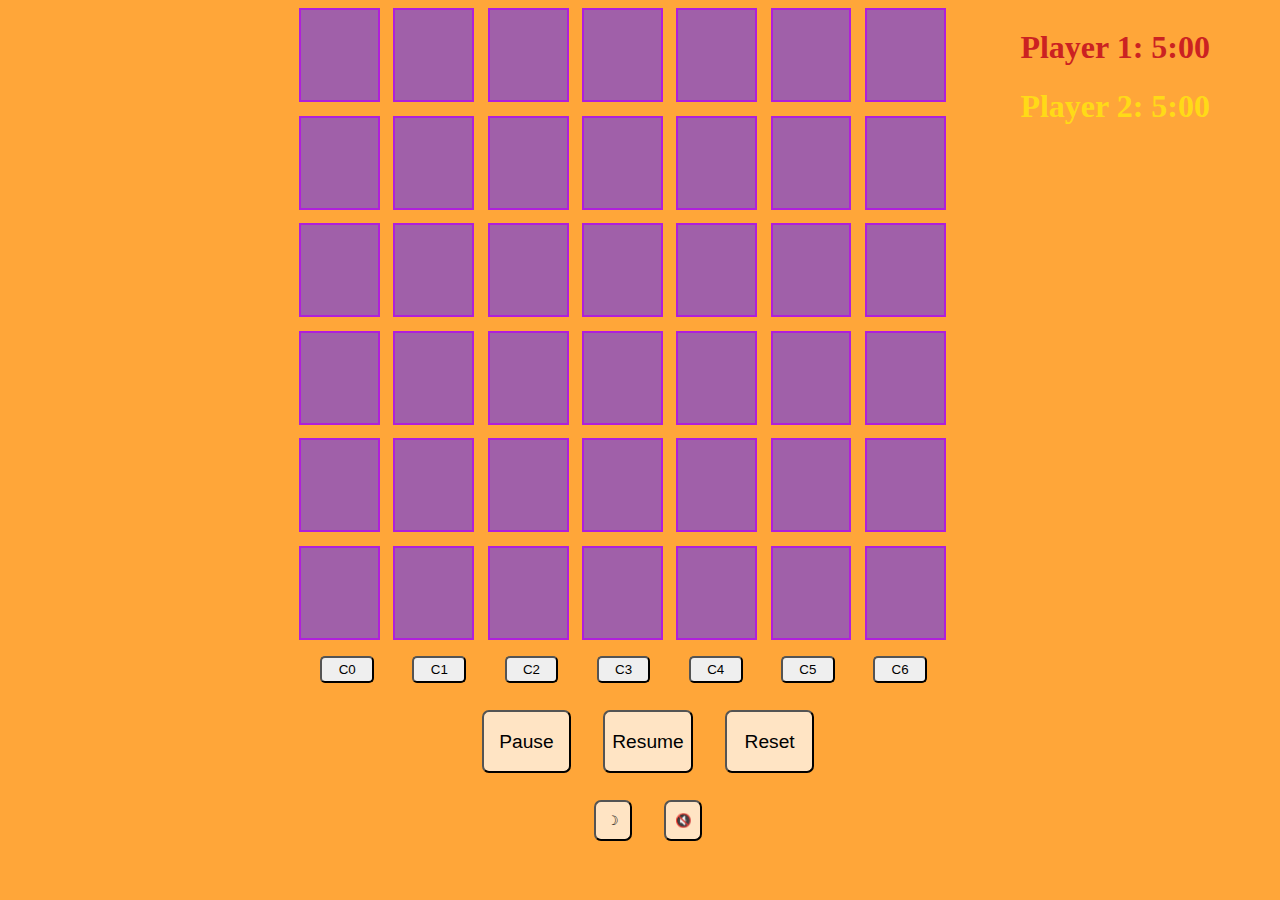
<file: domain_specific/index.html>
<!DOCTYPE html>
<html lang="en">
<head>
    <meta charset="UTF-8">
    <meta name="viewport" content="width=device-width, initial-scale=1.0">
    <title>Disc Battle 4</title>
    <link rel="stylesheet" href="style.css">
</head>
<body id="body">
    <div id="bigContainer">
            <div id="container">
                <div id="c1">
                    <div class="column1" id="box00"></div>
                    <div class="column1" id="box10"></div>
                    <div class="column1" id="box20"></div>
                    <div class="column1" id="box30"></div>
                    <div class="column1" id="box40"></div>
                    <div class="column1" id="box50"></div>
                </div>
                <div id="c2">
                    <div class="column2" id="box01"></div>
                    <div class="column2" id="box11"></div>
                    <div class="column2" id="box21"></div>
                    <div class="column2" id="box31"></div>
                    <div class="column2" id="box41"></div>
                    <div class="column2" id="box51"></div>
                </div>
                <div id="c3">
                    <div class="column3" id="box02"></div>
                    <div class="column3" id="box12"></div>
                    <div class="column3" id="box22"></div>
                    <div class="column3" id="box32"></div>
                    <div class="column3" id="box42"></div>
                    <div class="column3" id="box52"></div>
                </div>
                <div id="c4">
                    <div class="column4" id="box03"></div>
                    <div class="column4" id="box13"></div>
                    <div class="column4" id="box23"></div>
                    <div class="column4" id="box33"></div>
                    <div class="column4" id="box43"></div>
                    <div class="column4" id="box53"></div>
                </div>
                <div id="c5">
                    <div class="column5" id="box04"></div>
                    <div class="column5" id="box14"></div>
                    <div class="column5" id="box24"></div>
                    <div class="column5" id="box34"></div>
                    <div class="column5" id="box44"></div>
                    <div class="column5" id="box54"></div>
                </div>
                <div id="c6">
                    <div class="column6" id="box05"></div>
                    <div class="column6" id="box15"></div>
                    <div class="column6" id="box25"></div>
                    <div class="column6" id="box35"></div>
                    <div class="column6" id="box45"></div>
                    <div class="column6" id="box55"></div>
                </div>
                <div id="c7">
                    <div class="column7" id="box06"></div>
                    <div class="column7" id="box16"></div>
                    <div class="column7" id="box26"></div>
                    <div class="column7" id="box36"></div>
                    <div class="column7" id="box46"></div>
                    <div class="column7" id="box56"></div>
                </div>
            </div>
            <div id="timer">
                    <h1 id="p1TimeDisplay">Player 1: 5:00</h1>
                    <h1 id="p2TimeDisplay">Player 2: 5:00</h1>
                    <h1 id="winDisplay"></h1>
                    <div id="leaderboard">
                        <h2 id="h2" class="lb"></h2>
                        <h3 id="l1" class="lb"></h3>
                        <h3 id="l2" class="lb"></h3>
                        <h3 id="l3" class="lb"></h3>
                        <h3 id="l4" class="lb"></h3>
                        <h3 id="l5" class="lb"></h3>
                    </div>
            </div>
          
    </div>
    <div id="colButton">
        <button id="bc0" class="columnButtons">C0</button>
        <button id="bc1" class="columnButtons">C1</button>
        <button id="bc2" class="columnButtons">C2</button>
        <button id="bc3" class="columnButtons">C3</button>
        <button id="bc4" class="columnButtons">C4</button>
        <button id="bc5" class="columnButtons">C5</button>
        <button id="bc6" class="columnButtons">C6</button>
    </div>
    <div id="buttons">
        <button id="pause" class="button">Pause</button>
        <button id="resume" class="button">Resume</button>
        <button id="reset" class="button">Reset</button>    
    </div>
    <div id="buttons2">
        <button id="darkmode" class="button2">☽</button>
        <button id="mute" class="button2">🔇</button>
    </div>
    <script src="logic.js"></script>
</body>
</html>
</file>
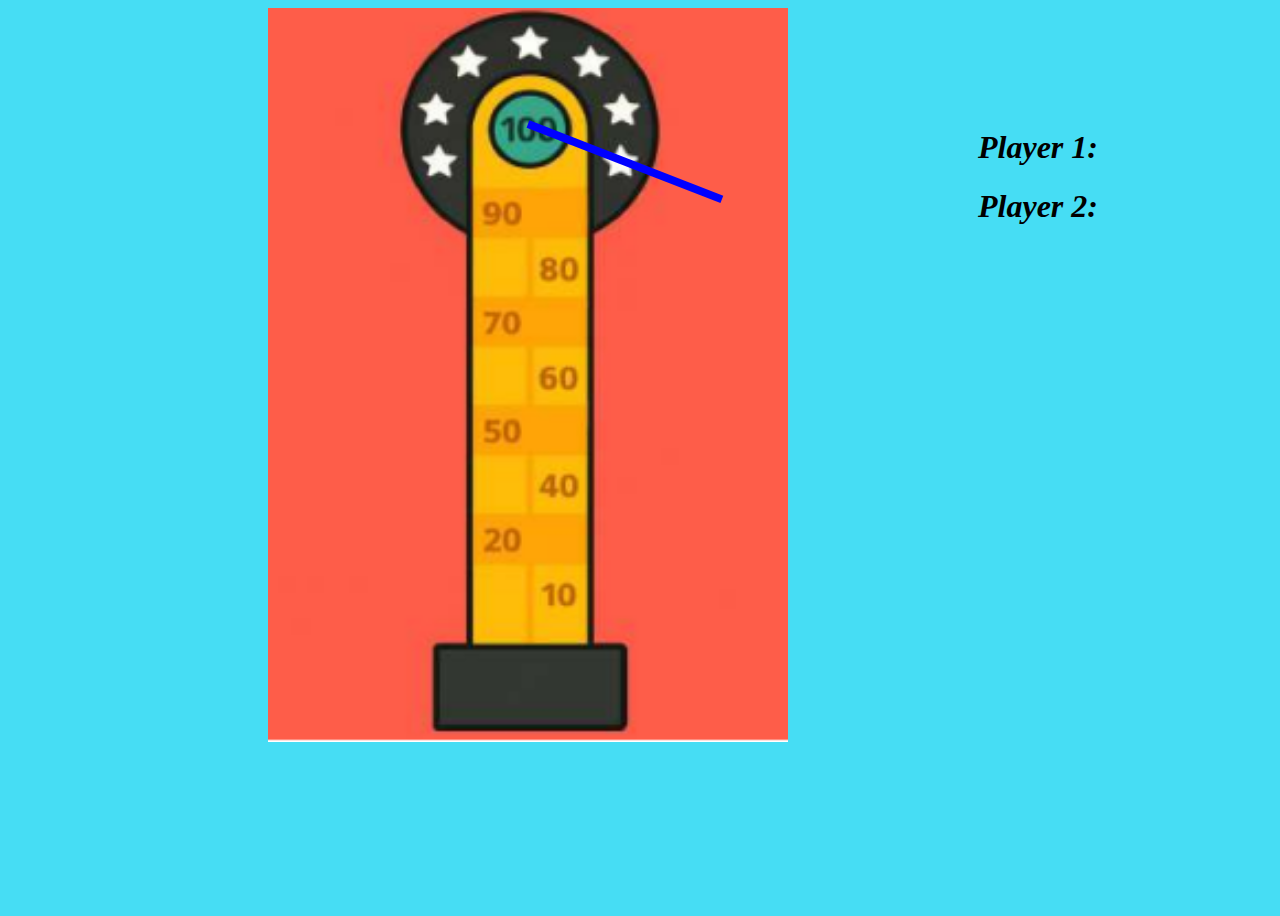
<file: common/Application development/index.html>
<!DOCTYPE html>
<html lang="en">
<head>
    <meta charset="UTF-8">
    <meta name="viewport" content="width=device-width, initial-scale=1.0">
    <title>Hammer Strength Game</title>
    <link rel="stylesheet" href="styles.css">
</head>
<body>
    <div id="bigContainer">
        <div id="container">
            <img src="ss.png" alt="ss">
            <svg id="svg" width="100%" height="100%" viewbox="0 200 1000 700"></svg>
        </div>
        <div id="score">
            <h1 id="p1">Player 1:</h1>
            <h1 id="p2">Player 2:</h1>
            <h1 id="winDisplay"></h1>
        </div>
    </div>
    <script src="logic.js"></script>
</body>
</html>
</file>
<file: domain_specific/style.css>
body{
    height: 100%;
    width: 100%;
    background-color: rgba(255, 140, 0, 0.775);
}
#container{
    height: 71vh;
    width: 50vw;
    display: flex;
    justify-content: center;  
    gap: 1.5vh;
    padding-left: 23vw;
    position: relative;
}
#bigContainer{
    height: 72vh;
    width: 100vw;
    display: flex;
}
#c1, #c2, #c3, #c4, #c5, #c6, #c7 {
    height: 72vh;
    width: 7vw;
    display: flex;
    flex-direction: column;
    justify-content:flex-start;
    align-items: center;
    gap: 1.5vh;
    
}
.column1,.column2,.column3,.column4,.column5,.column6,.column7{
    height: 10vh;
    width: 6vw;
    background-color: rgba(133, 76, 202, 0.777);
    border: 2.5px solid rgb(175, 32, 218);
    text-align: center;
    font-size: 7.3vh;
}
.darkColour{
    background-color: rgba(0, 0, 0, 0.816);
    border-color: rgba(255, 217, 0, 0.886);
}
#timer{
    height: 75vh;
    width: 29vw;
    text-align: center;
}
#p1TimeDisplay{
    color: rgb(203, 34, 34);
}
#p2TimeDisplay{
    color: rgba(255, 255, 0, 0.605);
}
#winDisplay{
    font-style: italic;
    height: 10vh;
    padding-top: 8vh;
}

#buttons{
    height: 13vh;
    width: 100vw;
    display: flex;
    justify-content: center;
    align-items: center;
    gap: 2.5vw;
}
#buttons2{
    display: flex;
    width: 100vw;
    justify-content: center;
    align-items: center;
    gap: 2.5vw;
}
.button{
    height: 7vh;
    width: 7vw;
    border-radius: 7px;
    font-size: 1.5vw;
    background-color: bisque;
}
.button2{
    border-radius: 7px;
    background-color: bisque;
}
.columnButtons{
    height: 3vh;
    width: 4.2vw;
    border-radius: 5px;
}
.columnButtons:hover{
    background-color: chartreuse;
}
#colButton{
    display: flex;
    padding-left: 24.4vw;
    gap: 3vw;
}
h3{
    height: 2vh;
}
#darkmode{
    width: 3vw;
    height: 4.5vh;
}
#mute{
    width: 3vw;
    height: 4.5vh;
}
.lb{
    color: rgb(15, 119, 142);
}
@media only screen and (350px <= width <= 500px){
    #bigContainer{
        height: 50vh;
        display: block;
    }
    #container{
        height: 50vh;
        width: 100%;
        padding: 0px;
        gap: 3vh;
    }
    #c1, #c2, #c3, #c4, #c5, #c6, #c7 {
        height: 50vh;
        gap: 1vh;
    }
    .column1,.column2,.column3,.column4,.column5,.column6,.column7{
        font-size: 5vh;
        width: 9vw;
    }
    .columnButtons{
        height: 2.7vh;
        width: 8vw; 
        font-size: 10px;
    }
    #colButton{
        padding-left: 12vw;
        padding-top: 1vh;  
        gap: 3.5vw;
    }
    #buttons{
        position: absolute;
        bottom: 50px;
        height: 10vh;
        gap: 4.5vw;
    }
    #buttons2{
        position: absolute;
        bottom: 1px;
        gap: 4.5vw;
    }
    .button{
        height: 7vh;
        width: 15vw;
        border-radius: 7px;
        font-size: 3.2vw;
    }
    .button2{
        width: 3vh;
        height: 3vh;
        font-size: 3vw;
    }
    #mute, #darkmode{
        height: 5vh;
        width: 7vw;
    }
    #timer{
        display: flex;
        justify-content: center;
        align-items: center;
        width: 100vw;
        height: 15vh;
        gap: 5vw;
        padding-left: 2vw;
    }
    h1{
        font-size: 20px;
    }
   #winDisplay{
        height: 100px;
    }
    h3{
        height: 5px;
        font-size: 15px;
    }
    h2{
        font-size: 18px;
        height: 10px;
    }
    #leaderboard{
        position: fixed;
        left: 40vw;
        bottom: 17vh;
    }
}
@media only screen and (max-width: 700px) and (min-width: 500px){
    #bigContainer{
        height: 50vh;
        display: block;
    }
    #container{
        height: 50vh;
        width: 100%;
        padding: 0px;
        gap: 3vh;
    }
    #c1, #c2, #c3, #c4, #c5, #c6, #c7 {
        height: 50vh;
        gap: 1vh;
    }
    .column1,.column2,.column3,.column4,.column5,.column6,.column7{
        font-size: 5vh;
        width: 9vw;
    }
    .columnButtons{
        height: 2.7vh;
        width: 8vw; 
        font-size: 10px;
    }
    #colButton{
        padding-left: 14.5vw;
        padding-top: 1vh;  
        gap: 2.5vw;
    }
    #buttons{
        position: absolute;
        bottom: 50px;
        height: 10vh;
        gap: 4.5vw;
    }
    #buttons2{
        position: absolute;
        bottom: 1px;
        height: 7vh;
        gap: 10vw;
    }
    .button{
        height: 7vh;
        width: 15vw;
        border-radius: 7px;
        font-size: 3.2vw;
    }
    .button2{
        font-size: 2vw;
    }
    #mute, #darkmode{
        height: 5vh;
        width: 7vw;
    }
    #timer{
        display: flex;
        justify-content: center;
        align-items: center;
        width: 100vw;
        height: 15vh;
        gap: 8vw;
        padding-left: 3vw;
    }
    h1{
        font-size: 20px;
    }
    #winDisplay{
        height: 100px;
    }
    h3{
        height: 5px;
        font-size: 15px;
    }
    h2{
        font-size: 18px;
        height: 10px;
    }
    #leaderboard{
        position: fixed;
        left: 40vw;
        bottom: 17vh;
    }
}
@media only screen and (max-width: 350px){
    #bigContainer{
        height: 40vh;
        display: block;
    }
    #container{
        height: 40vh;
        width: 100%;
        padding: 0px;
        gap: 3vh;
    }
    #c1, #c2, #c3, #c4, #c5, #c6, #c7 {
        height: 40vh;
        gap: 1vh;
    }
    .column1,.column2,.column3,.column4,.column5,.column6,.column7{
        font-size: 4vh;
        width: 9vw;
    }
    .columnButtons{
        height: 2.5vh;
        width: 8.2vw; 
        font-size: 10px;
    }
    #colButton{
        padding-left: 5.8vw;
        padding-top: 1vh;  
        gap: 5.2vw;
    }
    #buttons{
        position: absolute;
        bottom: 50px;
        height: 10vh;
        gap: 4.5vw;
    }
    #buttons2{
        position: absolute;
        bottom: 1px;
        height: 7vh;
        gap: 10vw;
    }
    .button{
        height: 7vh;
        width: 20vw;
        border-radius: 7px;
        font-size: 4.5vw;
        display: flex;
        justify-content: center;
        align-items: center;
    }
    .button2{
        font-size: 5vw;
    }
    #mute, #darkmode{
        height: 5vh;
        width: 9vw;
    }
    
    #timer{
        display: flex;
        justify-content: center;
        align-items: center;
        width: 100vw;
        height: 15vh;
        gap: 5vw;
        padding-left: 2.5vw;
    }
    h1{
        font-size: 20px;
    }
    #winDisplay{
        height: 100px;
    }
    h3{
        height: 5px;
        font-size: 15px;
    }
    h2{
        font-size: 18px;
        height: 10px;
    }
    #leaderboard{
        position: fixed;
        left: 40vw;
        bottom: 17vh;
    }
}
</file>
<file: common/Application development/styles.css>
body{
    height: 100vh;
    width: 100vw;
    display: flex;
    justify-content: center;
    background-color: #46ddf4;   
}
#container{
    position: relative;
    width: 520px;
    display: flex;
    justify-content: center;
}
img{
    position: absolute;
    width: 520px; 
    z-index: 0;
}
svg{
    width: 520px;
    height: 700px;
    position: absolute;
    z-index: 1;
}
#bigContainer{
    width: 100vw;
    display: flex;
    justify-content: end;
}
#score{
    width: 500px;
    padding-top: 100px;
} 
h1{
    text-align: center;
    font-style: italic;
}
#winDisplay{
    color: red;
}
@media only screen and (max-width: 700px){
    #bigContainer{
        height: 100%;
        display: block;
    }
    #container{
        height: 425px;
    }
    img{
        width: 350px;
    }
    svg{
        height: 600px;
    }
    #score{
        height: 200px;
    }
}
@media only screen and (max-width: 400px){
    #bigContainer{
        height: 100%;
        display: block;
    }
    #container{
        height: 400px;
        width: 400px;
    }
    img{
        width: 230px;
    }
    svg{
        height: 600px;
    }
    #score{
        height: 200px;
    }
}
</file>
